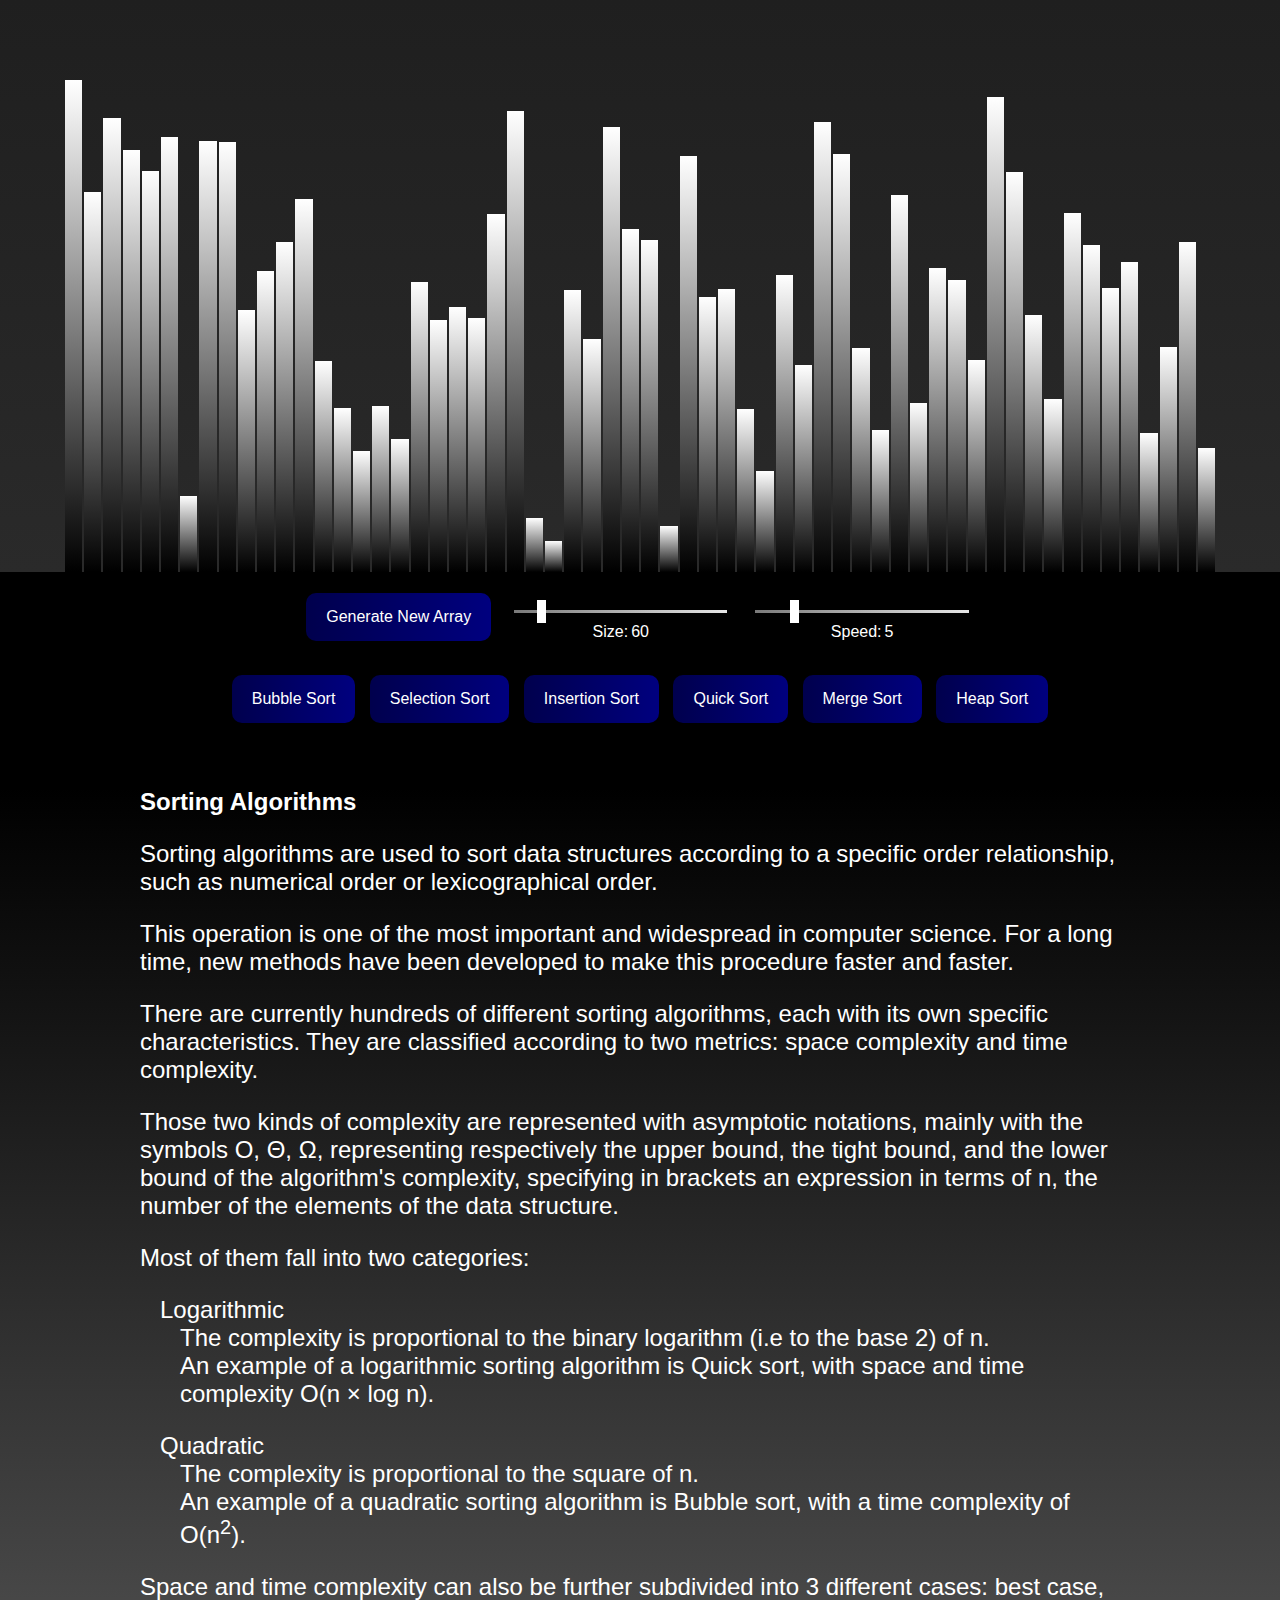
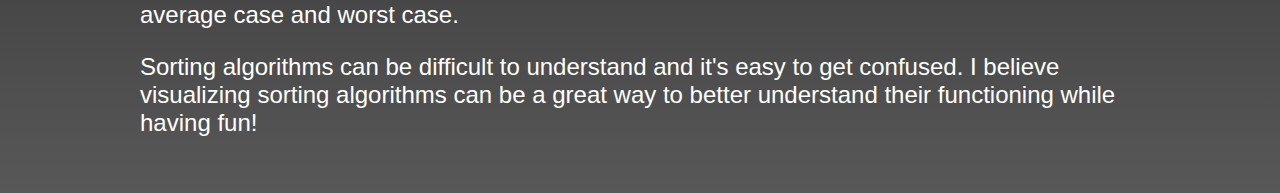
<file: index.html>
<!DOCTYPE html>
<html>
<head>
	<link rel="icon" href="favicon.png" type="image/x-icon">
	<title>Sorting Visualizer</title>
    <link rel="stylesheet" href="styles.css">
    <!-- <script src="https://cdn.tailwindcss.com"></script> --> <!-- hook up a link that lets u use tailwind -->
</head>
<body>

    <div id="barSection">
        <div id="barContainer"></div>
    </div>

    <div id="controls">
        <div id="buttons">
            <div class="row1">
                <button onclick="reset()">Generate New Array</button>
                <div id="sliders">    
                <div id="size">
                    <input onclick="reset(), adjustSpeed()" id="sizeSlider" type="range" min="5" max="500" step=1 value="60">
                    <div class="sizeLabel">
                    <span>Size:</span><span id="sizeValueDisplay">60</span>
                    </div>
                </div>
                <div id="speed">
                    <input onclick="adjustSpeed()" id="speedSlider" type="range" min="1" max="25" stepDown=1 value="5">
                    <div class="speedLabel">
                    <span>Speed:</span><span id="speedValueDisplay">5</span>
                    </div>
                </div>
                </div>
            </div>
            <div class="row2">
                <button class="algoButton" onclick="bubbleSort()">Bubble Sort</button>
                <button class="algoButton" onclick="selectionSort()">Selection Sort</button>
                <button class="algoButton" onclick="insertionSort()">Insertion Sort</button>
                <button class="algoButton" onclick="quickSort()">Quick Sort</button>
                <button class="algoButton" onclick="mergeSort()">Merge Sort</button>
                <button class="algoButton" onclick="heapSort()">Heap Sort</button>
            </div>
        </div>
    </div>

    <div id="infoSection">

        <div id="infoSectionHome" class="infoSectionContent">
            <div>
                <h2>Sorting Algorithms</h2>
                <p>
                    Sorting algorithms are used to sort data structures according to a specific order relationship, such as numerical 
                    order or lexicographical order.
                </p>
                <p>
                    This operation is one of the most important and widespread in computer science. For a long time, new methods have been 
                    developed to make this procedure faster and faster.
                </p>
                <p>
                    There are currently hundreds of different sorting algorithms, each with its own specific characteristics. They are classified 
                    according to two metrics: space complexity and time complexity.
                </p>
                <p>
                    Those two kinds of complexity are represented with asymptotic notations, mainly with the symbols O, Θ, Ω, representing respectively 
                    the upper bound, the tight bound, and the lower bound of the algorithm's complexity, specifying in brackets an expression in 
                    terms of n, the number of the elements of the data structure.
                </p>
                <p>
                    Most of them fall into two categories:
                </p>

                <p style="padding-left: 1.25rem; margin-bottom: 0;">Logarithmic</p>
                <p style="padding-left: 2.5rem; margin-bottom: 0; margin-top: 0;;">The complexity is proportional to the binary logarithm (i.e to the base 2) of n.</p>
                <p style="padding-left: 2.5rem; margin-top: 0;">An example of a logarithmic sorting algorithm is Quick sort, with space and time complexity O(n × log n).</p>
                
                <p style="padding-left: 1.25rem; margin-bottom: 0;">Quadratic</p>
                <p style="padding-left: 2.5rem; margin-bottom: 0; margin-top: 0;">The complexity is proportional to the square of n.</p>
                <p style="padding-left: 2.5rem; margin-top: 0;">An example of a quadratic sorting algorithm is Bubble sort, with a time complexity of O(n<sup>2</sup>).</p>

                <p>Space and time complexity can also be further subdivided into 3 different cases: best case, average case and worst case.</p>
                <p>
                    Sorting algorithms can be difficult to understand and it's easy to get confused. I believe visualizing sorting algorithms 
                    can be a great way to better understand their functioning while having fun!
                </p>
            </div>
        </div>

        <div id="infoSectionBubble" class="infoSectionContent">
            <div class="infoSectionWords">
                <h2>DESCRIPTION</h2>
                <p>
                    Bubble Sort is an iterative sorting algorithm that imitates the movement of bubbles in sparkling water. The bubbles represents 
                    the elements of the data structure.
                </p>
                <p>
                    The bigger bubbles reach the top faster than smaller bubbles, and this algorithm works in the same way. It iterates 
                    through the data structure and for each cycle compares the current element with the next one, swapping them if they 
                    are in the wrong order.
                </p>
                <p>
                    It's a simple algorithm to implement, but not very efficient: on average, quadratic sorting algorithms with the same 
                    time complexity such as Selection Sort or Insertion Sort perform better.
                </p>
                <p>
                    It has several variants to improve its performance, such as Shaker Sort, Odd Even Sort and Comb Sort.
                </p>
            </div>
            <div class="infoSectionTable">
                <h2>COMPLEXITY</h2>
                <table>
                    <tr class="nonBottomRow">
                      <td class="leftCol">Average</td>
                      <td class="rightCol">O(n<sup>2</sup>)</td>
                    </tr>
                    <tr class="nonBottomRow">
                      <td class="leftCol">Best Case</td>
                      <td class="rightCol">O(n)</td>
                    </tr>
                    <tr class="nonBottomRow">
                      <td class="leftCol">Worst Case</td>
                      <td class="rightCol">O(n<sup>2</sup>)</td>
                    </tr>
                    <tr>
                      <td class="leftCol">Space Complexity</td>
                      <td class="rightCol">O(1)</td>
                    </tr>
                </table>                  
            </div>
        </div>

        <div id="infoSectionSelection" class="infoSectionContent">
            <div class="infoSectionWords">
                <h2>DESCRIPTION</h2>
                <p>
                    Selection Sort is an iterative and in-place sorting algorithm that divides the data structure in two sublists: 
                    the ordered one, and the unordered one. The algorithm loops for all the elements of the data structure and for every 
                    cycle picks the smallest element of the unordered sublist and adds it to the sorted sublist, progressively filling it.
                </p>
                <p>
                    It's a really simple and intuitive algorithm that does not require additional memory, but it's not really efficient on 
                    big data structures due to its quadratic time complexity.
                </p>
                <p>
                    This algorithm has been upgraded and enhanced in several variants such as Heap Sort.
                </p>
            </div>
            <div class="infoSectionTable">
                <h2>COMPLEXITY</h2>
                <table>
                    <tr class="nonBottomRow">
                      <td class="leftCol">Average</td>
                      <td class="rightCol">O(n<sup>2</sup>)</td>
                    </tr>
                    <tr class="nonBottomRow">
                      <td class="leftCol">Best Case</td>
                      <td class="rightCol">O(n<sup>2</sup>)</td>
                    </tr>
                    <tr class="nonBottomRow">
                      <td class="leftCol">Worst Case</td>
                      <td class="rightCol">O(n<sup>2</sup>)</td>
                    </tr>
                    <tr>
                      <td class="leftCol">Space Complexity</td>
                      <td class="rightCol">O(1)</td>
                    </tr>
                </table>                  
            </div>
        </div>

        <div id="infoSectionInsertion" class="infoSectionContent">
            <div class="infoSectionWords">
                <h2>DESCRIPTION</h2>
                <p>
                    Insertion sort is a simple sorting algorithm that builds the final sorted array one item at a time. 
                    It's less performant than advanced sorting algorithms, but it can still have some advantages: it's really 
                    easy to implement and it's efficient on small data structures that are already almost sorted.
                </p>
                <p>
                    The algorithm divides the data structure in two sublists: a sorted one, and an unsorted one. Initially, the sorted sublist 
                    is made up of just one element and it gets progressively filled. For every iteration, the algorithm picks an element on the 
                    unsorted sublist and inserts it at the correct place in the sorted sublist. It's available in several variants such as Gnome Sort.
                </p>
            </div>
            <div class="infoSectionTable">
                <h2>COMPLEXITY</h2>
                <table>
                    <tr class="nonBottomRow">
                      <td class="leftCol">Average</td>
                      <td class="rightCol">O(n<sup>2</sup>)</td>
                    </tr>
                    <tr class="nonBottomRow">
                      <td class="leftCol">Best Case</td>
                      <td class="rightCol">O(n)</td>
                    </tr>
                    <tr class="nonBottomRow">
                      <td class="leftCol">Worst Case</td>
                      <td class="rightCol">O(n<sup>2</sup>)</td>
                    </tr>
                    <tr>
                      <td class="leftCol">Space Complexity</td>
                      <td class="rightCol">O(1)</td>
                    </tr>
                </table>                  
            </div>
        </div>

        <div id="infoSectionQuick" class="infoSectionContent">
            <div class="infoSectionWords">
                <h2>DESCRIPTION</h2>
                <p>
                    Quick Sort is a sorting algorithm based on splitting the data structure into smaller partitions and sorting them recursively 
                    until the data structure is sorted.
                </p>
                <p>
                    This division in partitions is done based on an element, called a pivot: all the elements bigger than the pivot get placed 
                    on the right side of the structure, and the smaller ones to the left, creating two partitions. Next, this procedure gets applied 
                    recursively to the two partitions and so on.
                </p>
                <p>
                    This partition technique based on the pivot is called Divide and Conquer. It's a performant strategy used by many sorting algorithms, 
                    such as Merge Sort.
                </p>
            </div>
            <div class="infoSectionTable">
                <h2>COMPLEXITY</h2>
                <table>
                    <tr class="nonBottomRow">
                      <td class="leftCol">Average</td>
                      <td class="rightCol">O(n x log n)</td>
                    </tr>
                    <tr class="nonBottomRow">
                      <td class="leftCol">Best Case</td>
                      <td class="rightCol">O(n x log n)</td>
                    </tr>
                    <tr class="nonBottomRow">
                      <td class="leftCol">Worst Case</td>
                      <td class="rightCol">O(n<sup>2</sup>)</td>
                    </tr>
                    <tr>
                      <td class="leftCol">Space Complexity</td>
                      <td class="rightCol">O(n)</td>
                    </tr>
                </table>                  
            </div>
        </div>

        <div id="infoSectionMerge" class="infoSectionContent">
            <div class="infoSectionWords">
                <h2>DESCRIPTION</h2>
                <p>
                    Merge Sort is a sorting algorithm based on the Divide and Conquor technique, like Quick Sort. It can be implemented 
                    iteratively or recursively, using the Top-Down and Bottom-Up algorithms respectively. Represented here is the first one.
                </p>
                <p>
                    The algorithm divides the data structure recursively until the subsequences contain only one element. At this point, 
                    the subsequences get merged and ordered sequentially. To do so, the algorithm progressively builds the sorted sublist 
                    by adding the minimum element of the next two unsorted subsequences until there is only one sublist remaining. 
                    This will be the sorted data structure.
                </p>
            </div>
            <div class="infoSectionTable">
                <h2>COMPLEXITY</h2>
                <table>
                    <tr class="nonBottomRow">
                      <td class="leftCol">Average</td>
                      <td class="rightCol">O(n x log n)</td>
                    </tr>
                    <tr class="nonBottomRow">
                      <td class="leftCol">Best Case</td>
                      <td class="rightCol">O(n x log n)</td>
                    </tr>
                    <tr class="nonBottomRow">
                      <td class="leftCol">Worst Case</td>
                      <td class="rightCol">O(n x log n)</td>
                    </tr>
                    <tr>
                      <td class="leftCol">Space Complexity</td>
                      <td class="rightCol">O(n)</td>
                    </tr>
                </table>                  
            </div>
        </div>

        <div id="infoSectionHeap" class="infoSectionContent">
            <div class="infoSectionWords">
                <h2>DESCRIPTION</h2>
                <p>
                    Heap Sort is an in-place iterative sorting algorithm based on an auxiliary data structure called a heap. It's less efficient 
                    than other algorithms with the same time complexity and it's not suitable for data structures with very few elements.
                </p>
                <p>
                    The heap is a data structure representable as a binary tree, where each node has a value greater than or equal to its children. 
                    Consequently, the root will hold the maximum value.
                </p>
                <p>
                    The data structure initially gets ordered to form the heap, and then it gets progressively reordered with an algorithm similar 
                    to Selection Sort, starting from the bigger elements. This process is known as heapify.
                </p>
            </div>
            <div class="infoSectionTable">
                <h2>COMPLEXITY</h2>
                <table>
                    <tr class="nonBottomRow">
                      <td class="leftCol">Average</td>
                      <td class="rightCol">O(n x log n)</td>
                    </tr>
                    <tr class="nonBottomRow">
                      <td class="leftCol">Best Case</td>
                      <td class="rightCol">O(n x log n)</td>
                    </tr>
                    <tr class="nonBottomRow">
                      <td class="leftCol">Worst Case</td>
                      <td class="rightCol">O(n x log n)</td>
                    </tr>
                    <tr>
                      <td class="leftCol">Space Complexity</td>
                      <td class="rightCol">O(1)</td>
                    </tr>
                </table>                  
            </div>
        </div>

    </div>

  <script src="responsiveness.js"></script>
  <script src="main.js"></script>
  <script src="bubbleSort.js"></script>
  <script src="selectionSort.js"></script>
  <script src="insertionSort.js"></script>
  <script src="quickSort.js"></script>
  <script src="mergeSort.js"></script>
  <script src="heap.js"></script>
</body>
</html>
</file>
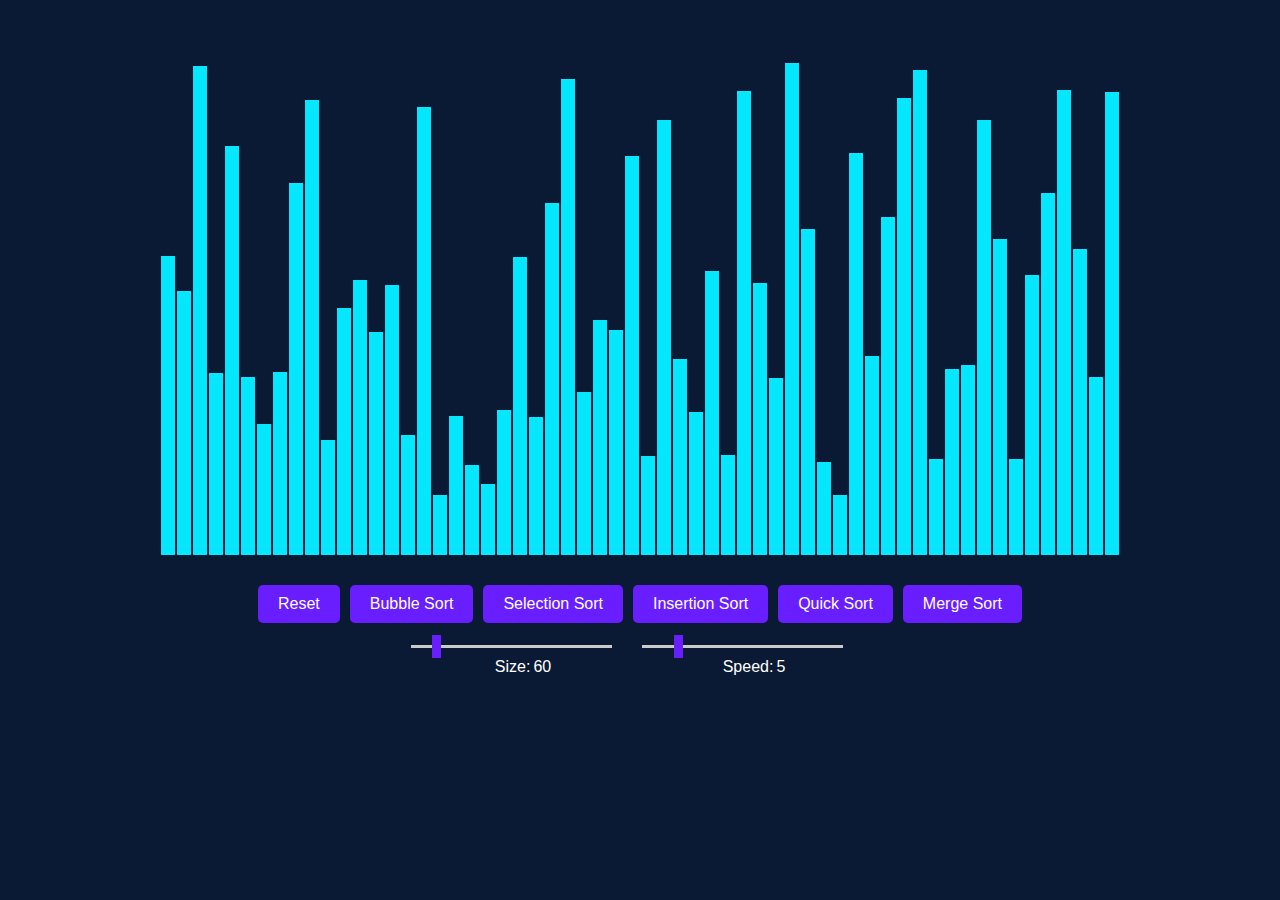
<file: oldVersion - blueBars/index.html>
<!DOCTYPE html>
<html>
<head>
	<link rel="icon" href="favicon.png" type="image/x-icon">
	<title>Sorting Visualizer</title>
    <link rel="stylesheet" href="styles.css">
</head>
<body>
	<div id="array-container">
  </div>

  <div id="controls">
    <div id="buttons">
      <button onclick="reset()">Reset</button>
      <!-- <button onclick="pause()">Pause</button> -->
      <button id="algoButton" onclick="bubbleSort()">Bubble Sort</button>
      <button id="algoButton" onclick="selectionSort()">Selection Sort</button>
      <button id="algoButton" onclick="insertionSort()">Insertion Sort</button>
      <button id="algoButton" onclick="quickSort()">Quick Sort</button>
      <button id="algoButton" onclick="mergeSort()">Merge Sort</button>
    </div>
    <div id="sliders">
      <div id="size">
        <input onclick="reset(), adjustSpeed()" id="sizeValue" type="range" min="5" max="500" step=1 value="60">
        <div class="sizeLabel">
          <span>Size:</span><span id="sizeValueDisplay">60</span>
        </div>
      </div>
      <div id="speed">
        <input onclick="adjustSpeed()" id="speedValue" type="range" min="1" max="25" stepDown=1 value="5">
        <div class="speedLabel">
          <span>Speed:</span><span id="speedValueDisplay">5</span>
        </div>
      </div>
    </div>
  </div>


  <script src="main.js"></script>
  <script src="bubbleSort.js"></script>
  <script src="selectionSort.js"></script>
  <script src="insertionSort.js"></script>
  <script src="quickSort.js"></script>
  <script src="mergeSort.js"></script>
</body>
</html>
</file>
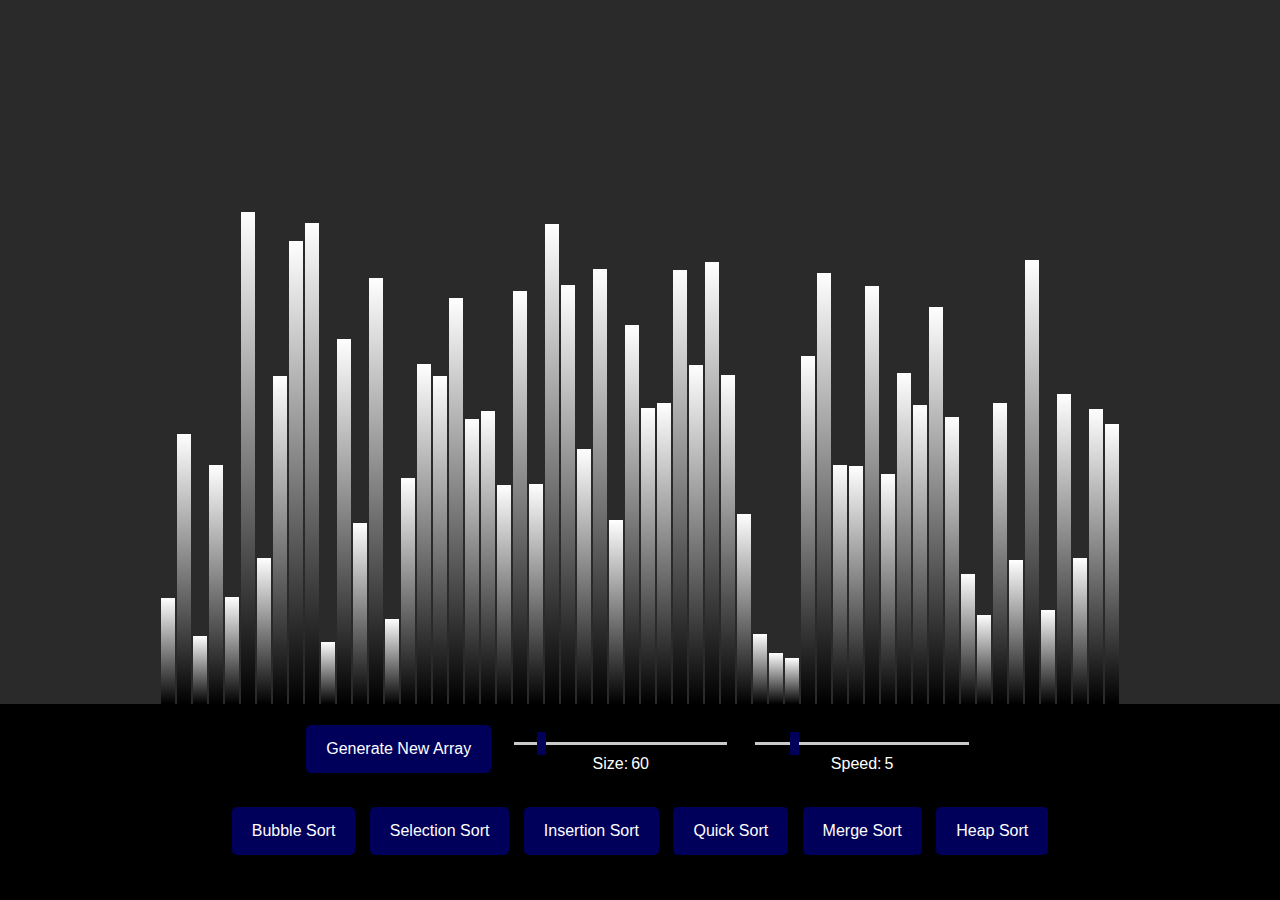
<file: oldVersion - noAlgoContent/index.html>
<!DOCTYPE html>
<html>
<head>
	<link rel="icon" href="favicon.png" type="image/x-icon">
	<title>Sorting Visualizer</title>
    <link rel="stylesheet" href="styles.css">
</head>
<body>

	<div id="barContainer"></div>

    <div id="controls">
        <div id="buttons">
            <div class="row1">
                <button onclick="reset()">Generate New Array</button>
                <div id="sliders">    
                <div id="size">
                    <input onclick="reset(), adjustSpeed()" id="sizeSlider" type="range" min="5" max="500" step=1 value="60">
                    <div class="sizeLabel">
                    <span>Size:</span><span id="sizeValueDisplay">60</span>
                    </div>
                </div>
                <div id="speed">
                    <input onclick="adjustSpeed()" id="speedSlider" type="range" min="1" max="25" stepDown=1 value="5">
                    <div class="speedLabel">
                    <span>Speed:</span><span id="speedValueDisplay">5</span>
                    </div>
                </div>
                </div>
            </div>
            <div class="row2">
                <button class="algoButton" onclick="bubbleSort()">Bubble Sort</button>
                <button class="algoButton" onclick="selectionSort()">Selection Sort</button>
                <button class="algoButton" onclick="insertionSort()">Insertion Sort</button>
                <button class="algoButton" onclick="quickSort()">Quick Sort</button>
                <button class="algoButton" onclick="mergeSort()">Merge Sort</button>
                <button class="algoButton" onclick="heapSort()">Heap Sort</button>
            </div>
        </div>
    </div>


  <script src="responsiveness.js"></script>
  <script src="main.js"></script>
  <script src="bubbleSort.js"></script>
  <script src="selectionSort.js"></script>
  <script src="insertionSort.js"></script>
  <script src="quickSort.js"></script>
  <script src="mergeSort.js"></script>
  <script src="heap.js"></script>
</body>
</html>
</file>
<file: styles.css>
/* body */
    body {
        margin: 0;
        padding: 0;
        width: 100%;
        font-family: Arial, sans-serif;
        background-color: black;
    }


/* bars */
    #barSection {
        width: 100%;
        background-color: #2a2a2a;
        background-image: linear-gradient(to bottom, #1f1f1f, #2a2a2a);
        padding-top: 2rem;
    }

    #barContainer {
        display: flex;
        align-items: flex-end;
        height: 70vh;
        width: 90%;
        margin-left: 5%;
    }
    .bar {
        height: 100%;
        margin: 0 1px;
        background-image: linear-gradient(to bottom, #ffffff, #000000);
        flex: 1;
    }
    .sortedBar {
        background-color: #00005b;
        background-image: linear-gradient(to bottom, #0000c2, #000000);
    }
    .activeBar {
        background-image: none;
        background-color: red;
    }
    .pivotBar {
        background-image: none;
        background-color: red;
    }
    .leftArray {
        background-color: none;
    }
    .rightArray {
        background-color: none;
    }



/* controls */
    #controls {
      display: inline-block;
      width: 100%;
      flex-wrap: wrap;
      justify-content: center;
      align-items: center;
      margin: 0 auto;
      background-color: #000000;
      padding-top: 1.7rem;
    }
    #buttons {
      display: flex;
      justify-content: center;
      align-items: center;
      color: white;
      text-align: center;
    }
    button {
      margin: 5px;
      padding: 15px 20px;
      font-size: 1em;
      background-color: #00005b;
      color: #fff;
      border: none;
      border-radius: 10px;
      cursor: pointer;
      background-image: linear-gradient(to right, #00004d, #00007f);
    }
    button[disabled] { /* hide hover effect on buttons that you cant click on (algo buttons when another algo is running) */
      pointer-events: none;
      opacity: .2;
    }
    button:hover {
      background-color: #00005b5d;
      background-image: none;
    }

    .row1 {
        display: inline-flex;
    }

    #sliders {
      color: #fff; /* text color */
      margin-top: 6px;
      display: flex;
      justify-content: center;
      align-items: center;
    }
    #size {
      margin-left: 1em;
      margin-right: .75em;
      padding-left: 0;
    }
    #speed {
      margin-right: 1em;
      margin-left: .75em;
      padding-left: 0;
    }
    #sizeSlider, #speedSlider {
      -webkit-appearance: none;
      appearance: none;
      width: 100%;
      align-self: center;
      height: 3px;
      border-radius: 0px;
      background: #cacaca;
      background-image: linear-gradient(to right, #7a7a7a, #e7e7e7);
      width: 16em; /* this makes the slider bars longer */
      margin-bottom: 10px;
    }
    #sizeSlider::-webkit-slider-thumb, #speedSlider::-webkit-slider-thumb { /* WebKit (Safari, Chrome) */
      -webkit-appearance: none;
      appearance: none;
      width: 9px;
      height: 23px;
      border-radius: 0%;
      background: /* #00005b */ white;
      cursor: pointer;
    }
    #sizeSlider::-moz-range-thumb, #speedSlider::-moz-range-thumb { /* Firefox */
      appearance: none;
      width: 9px;
      height: 23px;
      border-radius: 0%;
      background: #691eff;
      cursor: pointer;
    }
    .sizeLabel, .speedLabel {
      width: 100%;
      text-align: center;
    }
    #sizeValueDisplay, #speedValueDisplay {
      padding-left: 3px;
    }

/* info section */
#infoSection {
    width: 100%;
    background-image: linear-gradient(to bottom, #000000, #585858);
    padding-bottom: 2rem;
}

.infoSectionContent {
    color: white;
    padding-left: 4rem;
    padding-right: 4rem;  

}

.infoSectionWords {
    width: 62%;
    margin-right: 5%;
}
.infoSectionTable {
    width: 33%;
}

.infoSectionContent p {
    font-size: 1.5rem;
}

table {
    border-collapse: collapse;
    font-size: 1.5rem;
}
table .leftCol {
    border-right: #00007f 3px solid;
    padding-right: .5rem;
}
.nonBottomRow {
    border-bottom: #00007f 3px solid;
}
table .rightCol {
    padding-left: .5rem;
}
td {
    padding-top: .4rem;
    padding-bottom: .4rem;
}

#infoSectionBubble, #infoSectionSelection, #infoSectionInsertion, #infoSectionQuick, #infoSectionMerge, #infoSectionHeap {
    display: none;
}

#infoSectionHome {
    max-width: 1000px;
    margin: auto;
    overflow: none;
}
</file>
<file: oldVersion - blueBars/styles.css>
/* body */
    body {
      margin: 0;
      padding: 0;
      width: 100%;
      font-family: Arial, sans-serif;
      background-color: #0a1a34;
    }


/* bars */
    #array-container {
      display: flex;
      align-items: flex-end;
      height: 500px;
      width: 75%;
      margin-left: 12.5%;
      background-color: #0a1a34;
      padding: 20px 0px 20px 0px;
      margin-bottom: 5px;
      margin-top: 35px;
    }
    .array-bar {
      height: 100%;
      margin: 0 1px;
      background-color: #05e6ff;
      flex: 1;
    }
    .sorted-bar {
      background-color: #9D81FF;
    }
    .active-bar {
      background-color: #691eff;
    }
    .pivotBar {
      background-color: #35ff1e;
    }
    .leftArray {
      background-color: rgb(0, 255, 217);
    }
    .rightArray {
      background-color: #d951ff;
      background-color: #6d87ff; /* delete this line (testing stuff) */
    }



/* controls */
    #controls {
      display: inline-block;
      width: 100%;
      flex-wrap: wrap;
      justify-content: center;
      align-items: center;
      margin: 0 auto;
    }
    #buttons {
      display: flex;
      justify-content: center;
      align-items: center;
    }
    button {
      margin: 5px;
      padding: 10px 20px;
      font-size: 16px;
      background-color: #691eff; /* alt color: #4286f4 */
      color: #fff;
      border: none;
      border-radius: 5px;
      cursor: pointer;
    }
    button[disabled] { /* hide hover effect on buttons what you cant click on (algo buttons when another algo is running */
      pointer-events: none;
      opacity: .3;
    }
    button:hover {
      background-color: rgb(157, 129, 255);
    }
    #sliders {
      color: #fff; /* text color */
      margin-top: 6px;
      /* margin-left: 5px; */
      display: flex;
      justify-content: center;
      align-items: center;
    }
    #sizeValue, #speedValue {
      -webkit-appearance: none;
      appearance: none;
      width: 87%;
      height: 3px;
      border-radius: 0px;
      background: rgb(202, 202, 202);
      margin-right: 100px; /* this makes the slider bars longer */
      margin-bottom: 10px;
    }
    #sizeValue::-webkit-slider-thumb, #speedValue::-webkit-slider-thumb { /* WebKit (Safari, Chrome) */
      -webkit-appearance: none;
      appearance: none;
      width: 9px;
      height: 23px;
      border-radius: 0%;
      background: #691eff;
      cursor: pointer;
    }
    #sizeValue::-moz-range-thumb, #speedValue::-moz-range-thumb { /* Firefox */
      /* -webkit-appearance: none; */
      appearance: none;
      width: 9px;
      height: 23px;
      border-radius: 0%;
      background: #691eff;
      cursor: pointer;
    }
    .sizeLabel, .speedLabel {
      width: 100%;
      text-align: center;
    }
    #sizeValueDisplay, #speedValueDisplay {
      padding: 0px 3px;
    }
</file>
<file: oldVersion - noAlgoContent/styles.css>
/* body */
    body {
        margin: 0;
        padding: 0;
        width: 100%;
        font-family: Arial, sans-serif;
        background-color: /* #0a1a34 */#2a2a2a;

        /* mount everything to the bottom of the page (remove this if putting the control bar on top */
        position: absolute;
        bottom: 0;
    }


/* bars */
    #barContainer {
        display: flex;
        align-items: flex-end;
        height: 80vh;
        width: 75%;
        margin-left: 12.5%;
        background-color: /* #0a1a34 */#2a2a2a;
    }
    .bar {
        height: 100%;
        margin: 0 1px;
        /* background-color: #05e6ff; */
        background-image: linear-gradient(to bottom, #ffffff, #000000);
/*         background-size: 100% 120%;
        background-position: center top;
        background-repeat: no-repeat; */
        flex: 1;
    }
    .sortedBar {
        /* background-image: none; */
        background-color: /* #9D81FF */#00005b;
        background-image: linear-gradient(to bottom, #0000c2, #000000);
    }
    .activeBar {
        background-image: none;
        background-color: /* #691eff */red;
    }
    .pivotBar {
        background-image: none;
        background-color: /* #35ff1e */red;
    }
    .leftArray {
        /* background-image: none; */
        background-color: /* #00ffd9 */none;
    }
    .rightArray {
        /* background-image: none; */
        background-color: /* #d951ff */none;
        /* background-color: #6d87ff; */ /* delete this line (testing stuff) */
    }



/* controls */
    #controls {
      display: inline-block;
      width: 100%;
      flex-wrap: wrap;
      justify-content: center;
      align-items: center;
      margin: 0 auto;
      background-color: /* #08152a */#000000;
      padding: 1.9rem 0;
    }
    #buttons {
      display: flex;
      justify-content: center;
      align-items: center;
      color: white;
      text-align: center;
    }
    button {
      margin: 5px;
      padding: 15px 20px;
      font-size: 1em;
      background-color: /* #691eff *//* #7b0000 */ #00005b; /* alt color: #4286f4 */
      color: #fff/* #222222 */;
      border: none;
      border-radius: 5px;
      cursor: pointer;
    }
    button[disabled] { /* hide hover effect on buttons that you cant click on (algo buttons when another algo is running) */
      pointer-events: none;
      opacity: /* .15 */.2;
    }
    button:hover {
      background-color: /* rgb(157, 129, 255) */#00005b5d;
    }

    .row1 {
        display: inline-flex;
    }

    #sliders {
      color: #fff; /* text color */
      margin-top: 6px;
      display: flex;
      justify-content: center;
      align-items: center;
    }
    #size {
      margin-left: 1em;
      margin-right: .75em;
      padding-left: 0;
    }
    #speed {
      margin-right: 1em;
      margin-left: .75em;
      padding-left: 0;
    }
    #sizeSlider, #speedSlider {
      -webkit-appearance: none;
      appearance: none;
      width: 100%;
      align-self: center;
      height: 3px;
      border-radius: 0px;
      background: rgb(202, 202, 202);
      /* margin-right: 100px; */ /* this makes the slider bars longer */
      width: 16em; /* this makes the slider bars longer */
      margin-bottom: 10px;
    }
    #sizeSlider::-webkit-slider-thumb, #speedSlider::-webkit-slider-thumb { /* WebKit (Safari, Chrome) */
      -webkit-appearance: none;
      appearance: none;
      width: 9px;
      height: 23px;
      border-radius: 0%;
      background: /* #691eff *//* #7b0000 */#00005b;
      cursor: pointer;
    }
    #sizeSlider::-moz-range-thumb, #speedSlider::-moz-range-thumb { /* Firefox */
      appearance: none;
      width: 9px;
      height: 23px;
      border-radius: 0%;
      background: #691eff;
      cursor: pointer;
    }
    .sizeLabel, .speedLabel {
      width: 100%;
      text-align: center;
    }
    #sizeValueDisplay, #speedValueDisplay {
      padding-left: 3px;
    }
</file>
